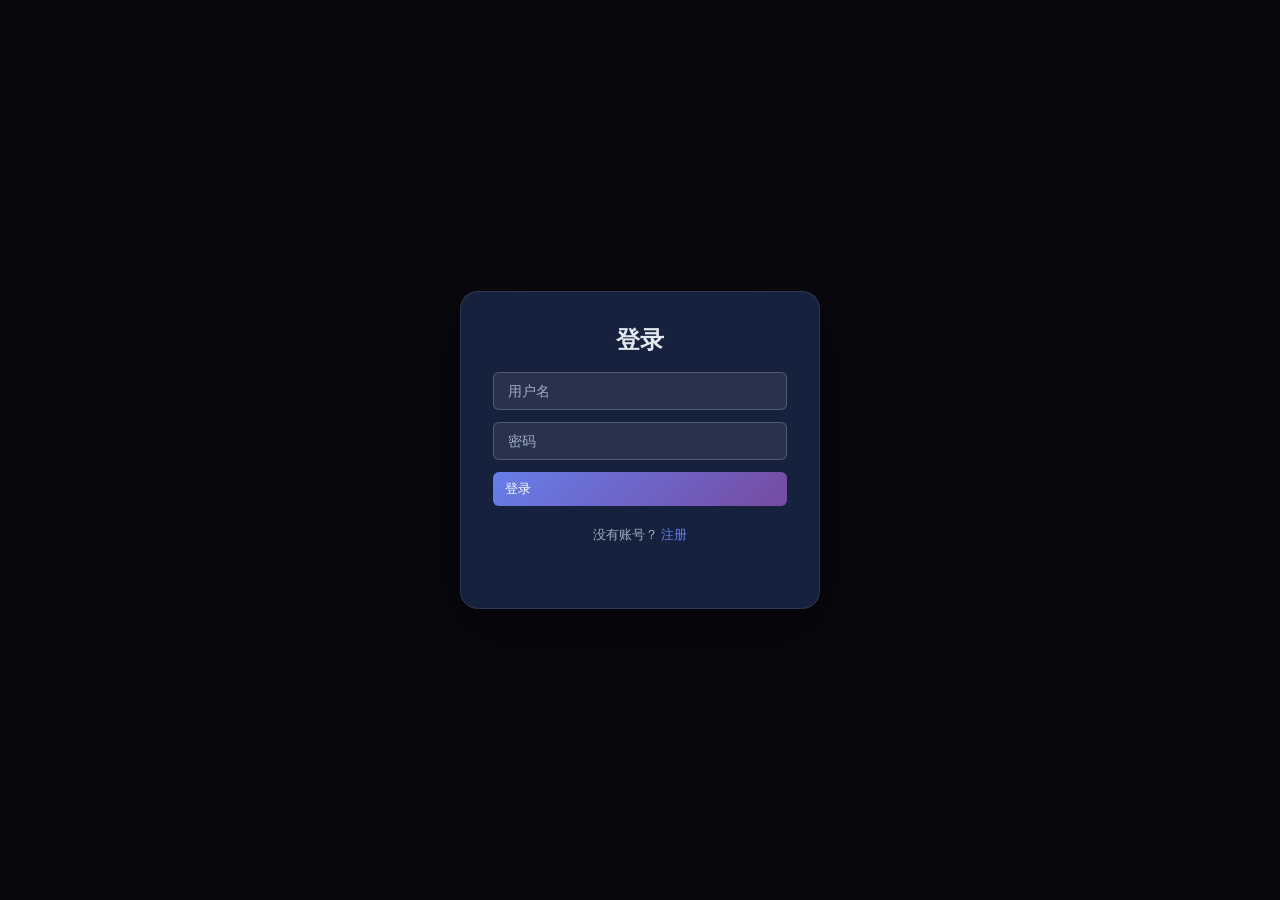
<file: index.html>
<!DOCTYPE html>
<html lang="zh-CN">
<head>
    <meta charset="UTF-8">
    <meta name="viewport" content="width=device-width, initial-scale=1.0">
    <title>五子棋 - 在线对战</title>
    <link rel="stylesheet" href="style.css">
</head>
<body>
    <!-- 登录/注册弹窗 -->
    <div id="auth-modal" class="modal-overlay">
        <div class="modal-dialog auth-dialog">
            <h2 id="auth-title">登录</h2>
            <div class="auth-form">
                <input id="auth-username" type="text" placeholder="用户名" class="auth-input">
                <input id="auth-password" type="password" placeholder="密码" class="auth-input">
                <button id="auth-submit-btn" class="game-btn restart-btn">登录</button>
                <p class="auth-switch">
                    <span id="auth-switch-text">没有账号？</span>
                    <a id="auth-switch-link" href="#">注册</a>
                </p>
                <p id="auth-error" class="auth-error"></p>
            </div>
        </div>
    </div>

    <!-- 大厅界面 -->
    <div id="lobby" class="container" style="display: none;">
        <div class="lobby-panel">
            <div class="game-logo">
                <h1>五子棋</h1>
                <p class="subtitle">Gomoku Online</p>
            </div>
            
            <div id="user-info" class="user-card">
                <span id="display-username">未登录</span>
                <button id="logout-btn" class="game-btn undo-btn" style="display:none;">退出</button>
            </div>
            
            <!-- 房间列表 -->
            <div class="room-list-card">
                <h3>可加入的房间</h3>
                <div id="room-list" class="room-list">
                    <p class="room-empty">暂无可用房间</p>
                </div>
                <button id="refresh-rooms-btn" class="game-btn undo-btn" style="width:100%;margin-top:8px;">刷新列表</button>
            </div>

            <div class="lobby-actions">
                <button id="ai-play-btn" class="game-btn restart-btn" style="background: linear-gradient(135deg, #48bb78, #38a169);">人机对战</button>
                <button id="create-room-btn" class="game-btn restart-btn">创建房间</button>
                <div class="join-room-area">
                    <input id="join-room-input" type="text" placeholder="输入房间号" class="auth-input" maxlength="6">
                    <button id="join-room-btn" class="game-btn undo-btn">加入</button>
                </div>
                <p id="lobby-error" class="auth-error"></p>
            </div>
        </div>
    </div>

    <!-- 游戏界面 -->
    <div id="game-room" class="container" style="display: none;">
        <div class="left-panel">
            <div class="game-logo">
                <h1>五子棋</h1>
                <p id="room-code-display" class="subtitle"></p>
            </div>

            <div class="turn-card">
                <div id="turn-indicator" class="turn-display black-turn">
                    <div class="piece-preview"></div>
                    <div class="turn-info">
                        <span class="turn-label">当前回合</span>
                        <span id="current-player-text" class="turn-text">黑棋走子</span>
                    </div>
                </div>
            </div>

            <div class="info-card">
                <div class="stat-item">
                    <span class="stat-label">步数</span>
                    <span id="move-count" class="stat-value">0</span>
                </div>
                <div class="stat-item">
                    <span class="stat-label">用时</span>
                    <span id="game-time" class="stat-value">00:00</span>
                </div>
            </div>

            <div class="action-card">
                <button id="restart-btn" class="game-btn restart-btn">
                    <span>新游戏</span>
                </button>
                <button id="draw-btn" class="game-btn undo-btn">
                    <span>求和</span>
                </button>
                <button id="undo-btn" class="game-btn undo-btn">
                    <span>↩️ 悔棋</span>
                </button>
                <button id="leave-room-btn" class="game-btn undo-btn" style="background:#e53e3e;">
                    <span>离开房间</span>
                </button>
            </div>

            <div id="game-status" class="status-display">游戏进行中</div>
        </div>

        <div class="board-panel">
            <div class="board-wrapper">
                <canvas id="board" width="600" height="600"></canvas>
            </div>
        </div>

        <div class="right-panel">
            <div id="black-player-card" class="player-card black-card active-player">
                <div class="player-header">
                    <div class="player-piece black-piece"></div>
                    <h3>黑棋</h3>
                </div>
                <div class="player-stats">
                    <span id="black-name" class="player-name">等待中</span>
                </div>
            </div>

            <div id="white-player-card" class="player-card white-card">
                <div class="player-header">
                    <div class="player-piece white-piece"></div>
                    <h3>白棋</h3>
                </div>
                <div class="player-stats">
                    <span id="white-name" class="player-name">等待中</span>
                </div>
            </div>

            <div class="shortcuts-card">
                <h4>操作提示</h4>
                <p id="game-hint" class="hint-text">等待对手加入...</p>
            </div>
        </div>
    </div>

    <!-- 胜利弹窗 -->
    <div id="win-modal" class="modal-overlay" style="display: none;">
        <div class="modal-dialog">
            <div class="modal-icon">🎉</div>
            <h2 class="modal-title">游戏结束</h2>
            <div id="winner-display" class="winner-show"></div>
            <p id="win-description" class="modal-desc"></p>
            <button id="modal-restart-btn" class="game-btn restart-btn">再来一局</button>
        </div>
    </div>

    <script src="script.js"></script>
</body>
</html>
</file>
<file: style.css>
/* ========== 基础变量 ========== */
:root {
    --bg: #1a1a2e;
    --card-bg: #16213e;
    --card-hover: #1a2744;
    --primary: #667eea;
    --primary-dark: #5a67d8;
    --accent: #764ba2;
    --text: #e2e8f0;
    --text-dim: #a0aec0;
    --board-bg: #dcb35c;
    --board-line: #5a4a2a;
    --board-border: #3a2a0a;
    --black-piece: #1a1a1a;
    --white-piece: #f0f0f0;
    --danger: #f56565;
    --success: #48bb78;
    --shadow: 0 4px 12px rgba(0, 0, 0, 0.3);
    --radius: 10px;
    --transition: all 0.2s ease;
}

* {
    margin: 0;
    padding: 0;
    box-sizing: border-box;
}

body {
    font-family: 'Segoe UI', -apple-system, BlinkMacSystemFont, sans-serif;
    background: var(--bg);
    min-height: 100vh;
    display: flex;
    justify-content: center;
    align-items: center;
    color: var(--text);
    user-select: none;
    -webkit-user-select: none;
}

/* ========== 主容器 ========== */
.container {
    display: flex;
    gap: 18px;
    padding: 18px;
    max-width: 1000px;
    width: 100%;
    align-items: stretch;
    min-height: 600px;
}

/* ========== 左侧面板 ========== */
.left-panel {
    flex: 0 0 180px;
    display: flex;
    flex-direction: column;
    gap: 10px;
}

.game-logo {
    text-align: center;
    padding: 10px 0 2px;
}

.game-logo h1 {
    font-size: 22px;
    font-weight: 700;
    background: linear-gradient(135deg, var(--primary), var(--accent));
    -webkit-background-clip: text;
    -webkit-text-fill-color: transparent;
    background-clip: text;
}

.subtitle {
    color: var(--text-dim);
    font-size: 11px;
    letter-spacing: 2px;
    text-transform: uppercase;
}

/* ========== 当前回合卡片 ========== */
.turn-card {
    background: var(--card-bg);
    border-radius: var(--radius);
    padding: 12px;
    box-shadow: var(--shadow);
}

.turn-display {
    display: flex;
    align-items: center;
    gap: 10px;
    padding: 10px;
    border-radius: 6px;
    transition: var(--transition);
}

.turn-display.black-turn {
    background: rgba(0, 0, 0, 0.3);
    border: 1px solid rgba(255, 255, 255, 0.1);
}

.turn-display.white-turn {
    background: rgba(255, 255, 255, 0.05);
    border: 1px solid rgba(255, 255, 255, 0.2);
}

.piece-preview {
    width: 26px;
    height: 26px;
    border-radius: 50%;
    flex-shrink: 0;
}

.black-turn .piece-preview {
    background: radial-gradient(circle at 35% 35%, #555, #000);
    box-shadow: 2px 2px 4px rgba(0, 0, 0, 0.5);
}

.white-turn .piece-preview {
    background: radial-gradient(circle at 35% 35%, #fff, #ccc);
    box-shadow: 2px 2px 4px rgba(0, 0, 0, 0.3);
}

.turn-info {
    display: flex;
    flex-direction: column;
}

.turn-label {
    font-size: 10px;
    color: var(--text-dim);
    text-transform: uppercase;
    letter-spacing: 1px;
}

.turn-text {
    font-size: 14px;
    font-weight: 600;
}

/* ========== 信息卡片 ========== */
.info-card {
    background: var(--card-bg);
    border-radius: var(--radius);
    padding: 12px;
    box-shadow: var(--shadow);
    display: flex;
    flex-direction: column;
    gap: 10px;
}

.stat-item {
    display: flex;
    justify-content: space-between;
    align-items: center;
}

.stat-label {
    font-size: 12px;
    color: var(--text-dim);
}

.stat-value {
    font-size: 18px;
    font-weight: 700;
    color: var(--primary);
    font-variant-numeric: tabular-nums;
    font-family: 'Courier New', monospace;
}

/* ========== 操作按钮 ========== */
.action-card {
    display: flex;
    flex-direction: column;
    gap: 6px;
}

.game-btn {
    display: flex;
    align-items: center;
    gap: 6px;
    padding: 8px 12px;
    border: none;
    border-radius: 6px;
    cursor: pointer;
    font-size: 13px;
    font-weight: 500;
    transition: var(--transition);
    color: white;
}

.game-btn:hover {
    transform: translateY(-1px);
    box-shadow: 0 4px 12px rgba(0, 0, 0, 0.4);
}

.game-btn:active {
    transform: translateY(0);
}

.btn-icon {
    font-size: 14px;
}

.btn-shortcut {
    margin-left: auto;
    font-size: 9px;
    opacity: 0.6;
    background: rgba(255, 255, 255, 0.1);
    padding: 2px 6px;
    border-radius: 3px;
}

.undo-btn {
    background: #4a5568;
}

.undo-btn:hover {
    background: #5a6578;
}

.restart-btn {
    background: linear-gradient(135deg, var(--primary), var(--accent));
}

.restart-btn:hover {
    background: linear-gradient(135deg, #7b8cf0, #8c60c0);
}

/* ========== 状态显示 ========== */
.status-display {
    background: var(--card-bg);
    border-radius: var(--radius);
    padding: 10px 14px;
    text-align: center;
    font-size: 12px;
    color: var(--text-dim);
    box-shadow: var(--shadow);
    transition: var(--transition);
}

.status-display.win {
    background: rgba(72, 187, 120, 0.15);
    color: var(--success);
    font-weight: 600;
}

/* ========== 棋盘面板 ========== */
.board-panel {
    flex: 1;
    display: flex;
    justify-content: center;
    align-items: center;
}

.board-wrapper {
    position: relative;
    background: var(--card-bg);
    padding: 12px;
    border-radius: var(--radius);
    box-shadow: var(--shadow);
}

#board {
    display: block;
    cursor: pointer;
    border-radius: 4px;
    width: 600px;
    height: 600px;
}

/* ========== 右侧面板 ========== */
.right-panel {
    flex: 0 0 170px;
    display: flex;
    flex-direction: column;
    gap: 10px;
}

.player-card {
    background: var(--card-bg);
    border-radius: var(--radius);
    padding: 12px;
    box-shadow: var(--shadow);
    transition: var(--transition);
    border: 2px solid transparent;
}

.player-card.active-player {
    border-color: var(--primary);
    box-shadow: 0 0 12px rgba(102, 126, 234, 0.3);
}

.player-header {
    display: flex;
    align-items: center;
    gap: 10px;
    margin-bottom: 6px;
}

.player-header h3 {
    font-size: 14px;
    font-weight: 600;
}

.player-piece {
    width: 24px;
    height: 24px;
    border-radius: 50%;
    flex-shrink: 0;
}

.black-piece {
    background: radial-gradient(circle at 35% 35%, #555, #000);
    box-shadow: 2px 2px 4px rgba(0, 0, 0, 0.5);
}

.white-piece {
    background: radial-gradient(circle at 35% 35%, #fff, #ccc);
    box-shadow: 2px 2px 4px rgba(0, 0, 0, 0.3);
    border: 1px solid #ccc;
}

.player-stats {
    padding-left: 34px;
}

.player-name {
    font-size: 12px;
    color: var(--text-dim);
}

/* ========== 快捷键卡片 ========== */
.shortcuts-card {
    background: var(--card-bg);
    border-radius: var(--radius);
    padding: 12px;
    box-shadow: var(--shadow);
    margin-top: auto;
}

.shortcuts-card h4 {
    font-size: 11px;
    color: var(--text-dim);
    margin-bottom: 6px;
    text-transform: uppercase;
    letter-spacing: 1px;
}

.shortcut-item {
    display: flex;
    align-items: center;
    gap: 4px;
    padding: 3px 0;
    font-size: 11px;
    color: var(--text-dim);
}

.shortcut-item span {
    margin-left: auto;
}

kbd {
    background: rgba(255, 255, 255, 0.1);
    padding: 2px 5px;
    border-radius: 3px;
    font-size: 9px;
    font-family: inherit;
    border: 1px solid rgba(255, 255, 255, 0.2);
}

/* ========== 胜利弹窗 ========== */
.modal-overlay {
    position: fixed;
    top: 0;
    left: 0;
    width: 100%;
    height: 100%;
    background: rgba(0, 0, 0, 0.7);
    display: flex;
    justify-content: center;
    align-items: center;
    z-index: 1000;
    animation: fadeIn 0.3s ease;
    backdrop-filter: blur(4px);
}

.modal-dialog {
    background: var(--card-bg);
    border-radius: 18px;
    padding: 32px;
    text-align: center;
    box-shadow: 0 20px 60px rgba(0, 0, 0, 0.5);
    animation: slideUp 0.3s ease;
    min-width: 280px;
    border: 1px solid rgba(255, 255, 255, 0.1);
}

.modal-icon {
    font-size: 48px;
    margin-bottom: 12px;
}

.modal-title {
    font-size: 24px;
    margin-bottom: 10px;
}

.winner-show {
    font-size: 36px;
    margin: 12px 0;
}

.modal-desc {
    color: var(--text-dim);
    margin-bottom: 20px;
    font-size: 13px;
}

@keyframes fadeIn {
    from { opacity: 0; }
    to { opacity: 1; }
}

@keyframes slideUp {
    from { transform: translateY(30px); opacity: 0; }
    to { transform: translateY(0); opacity: 1; }
}

/* ========== 登录弹窗 ========== */
.auth-dialog {
    min-width: 360px;
    padding: 32px;
}

.auth-form {
    display: flex;
    flex-direction: column;
    gap: 12px;
    margin-top: 16px;
}

.auth-input {
    padding: 10px 14px;
    border-radius: 6px;
    border: 1px solid rgba(255, 255, 255, 0.2);
    background: rgba(255, 255, 255, 0.08);
    color: var(--text);
    font-size: 14px;
    outline: none;
    transition: var(--transition);
}

.auth-input:focus {
    border-color: var(--primary);
}

.auth-input::placeholder {
    color: var(--text-dim);
}

.auth-switch {
    text-align: center;
    font-size: 13px;
    color: var(--text-dim);
    margin-top: 8px;
}

.auth-switch a {
    color: var(--primary);
    cursor: pointer;
    text-decoration: none;
}

.auth-error {
    color: var(--danger);
    font-size: 13px;
    text-align: center;
    min-height: 20px;
}

/* ========== 大厅 ========== */
.lobby-panel {
    display: flex;
    flex-direction: column;
    align-items: center;
    gap: 24px;
    padding: 40px;
    width: 100%;
    max-width: 420px;
    margin: 0 auto;
}

.user-card {
    background: var(--card-bg);
    border-radius: var(--radius);
    padding: 16px 24px;
    display: flex;
    align-items: center;
    justify-content: space-between;
    width: 100%;
    box-shadow: var(--shadow);
}

.lobby-actions {
    display: flex;
    flex-direction: column;
    gap: 12px;
    width: 100%;
}

.join-room-area {
    display: flex;
    gap: 8px;
}

.join-room-area .auth-input {
    flex: 1;
    text-transform: uppercase;
    letter-spacing: 2px;
    font-size: 18px;
    text-align: center;
}

.hint-text {
    font-size: 12px;
    color: var(--text-dim);
    text-align: center;
    padding: 8px 0;
}

/* ========== 房间列表 ========== */
.room-list-card {
    background: var(--card-bg);
    border-radius: var(--radius);
    padding: 16px;
    box-shadow: var(--shadow);
    width: 100%;
}

.room-list-card h3 {
    font-size: 14px;
    margin-bottom: 10px;
    color: var(--text);
}

.room-list {
    display: flex;
    flex-direction: column;
    gap: 6px;
    max-height: 200px;
    overflow-y: auto;
}

.room-empty {
    text-align: center;
    color: var(--text-dim);
    font-size: 13px;
    padding: 12px;
}

.room-item {
    display: flex;
    align-items: center;
    justify-content: space-between;
    padding: 10px 14px;
    background: rgba(255, 255, 255, 0.05);
    border-radius: 8px;
    cursor: pointer;
    transition: var(--transition);
    border: 1px solid transparent;
}

.room-item:hover {
    background: rgba(102, 126, 234, 0.15);
    border-color: var(--primary);
}

.room-item-info {
    display: flex;
    align-items: center;
    gap: 10px;
}

.room-item-code {
    font-size: 16px;
    font-weight: 700;
    letter-spacing: 1px;
    color: var(--primary);
}

.room-item-host {
    font-size: 12px;
    color: var(--text-dim);
}

.room-item-join {
    font-size: 12px;
    color: var(--success);
    font-weight: 600;
}

/* ========== 响应式 - 小屏幕 ========== */
@media (max-width: 1000px) {
    .container {
        flex-direction: column;
        align-items: center;
        gap: 14px;
        padding: 14px;
    }

    .left-panel,
    .right-panel {
        flex: 0 0 auto;
        width: 100%;
        max-width: 500px;
        flex-direction: row;
        flex-wrap: wrap;
    }

    .left-panel {
        order: 2;
    }

    .board-panel {
        order: 1;
    }

    .right-panel {
        order: 3;
    }

    .game-logo {
        display: none;
    }
    
    #board {
        width: 100%;
        height: auto;
    }
}
</file>
